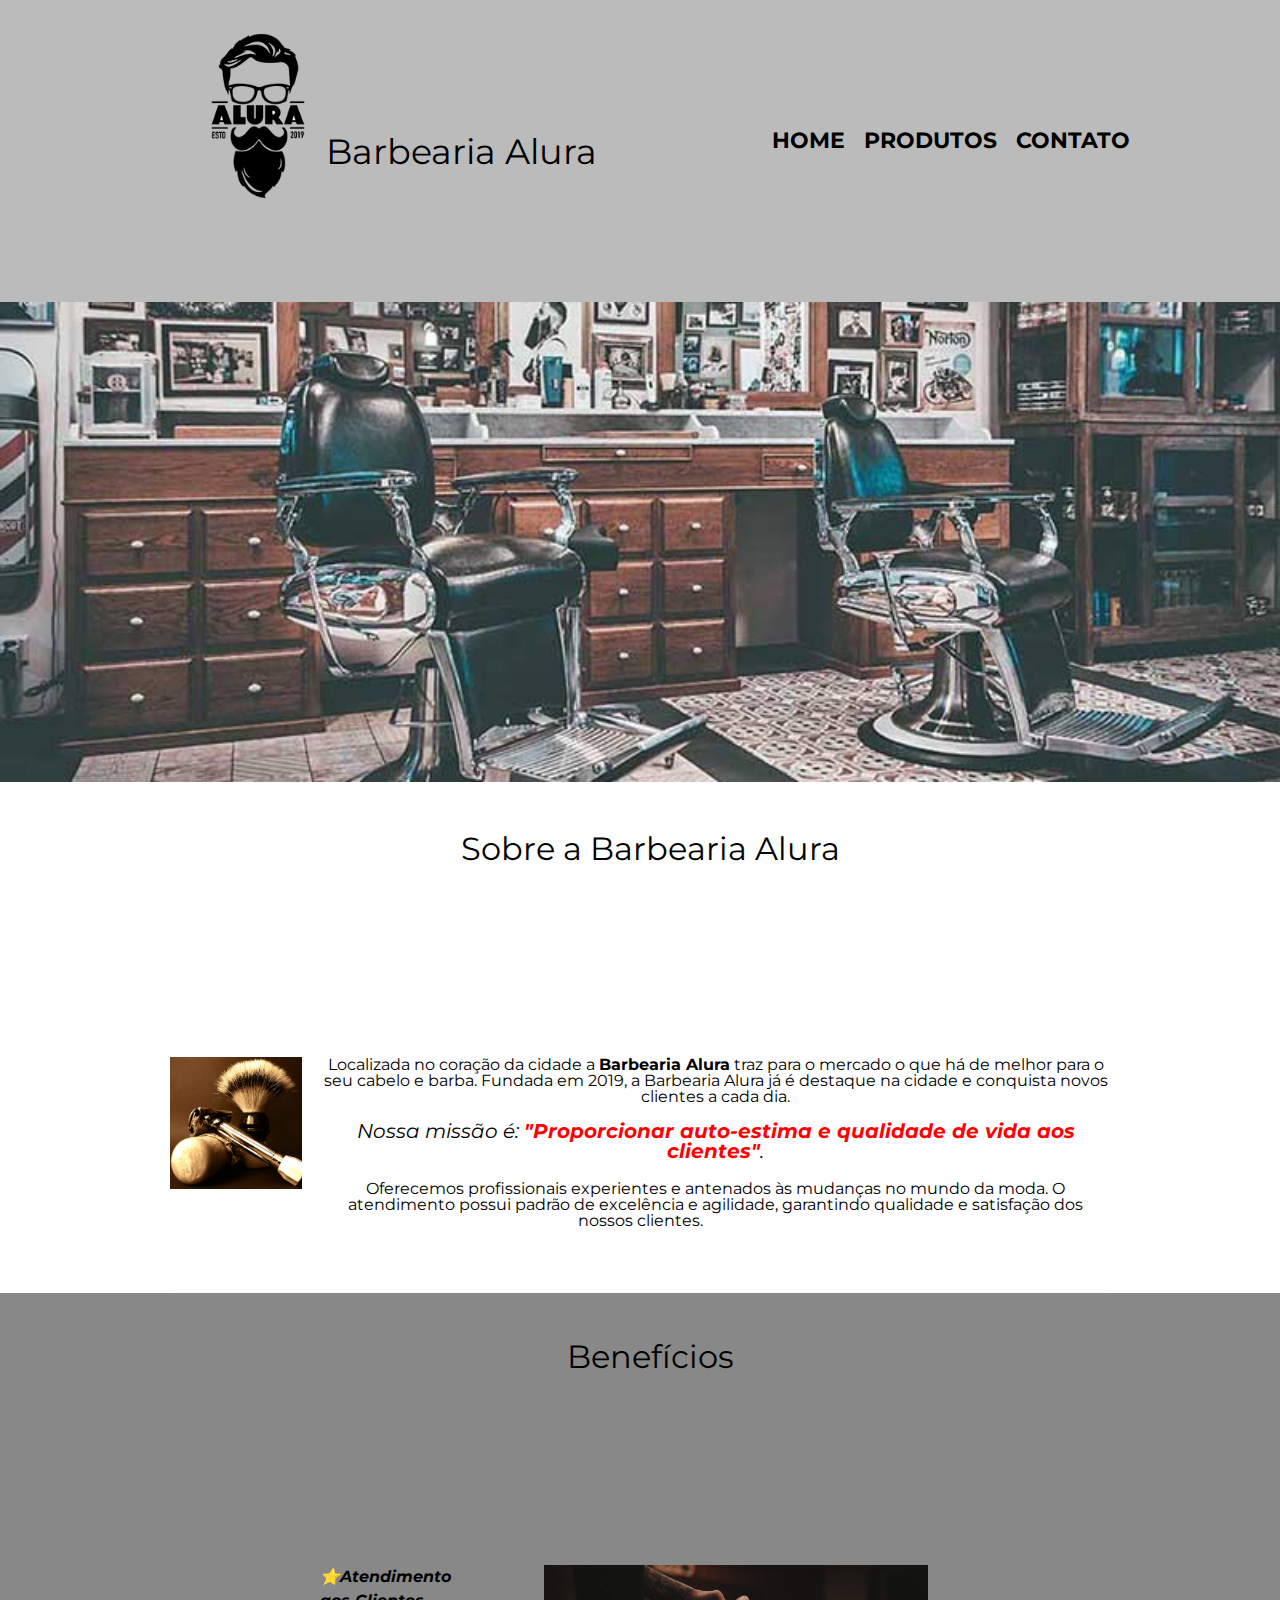
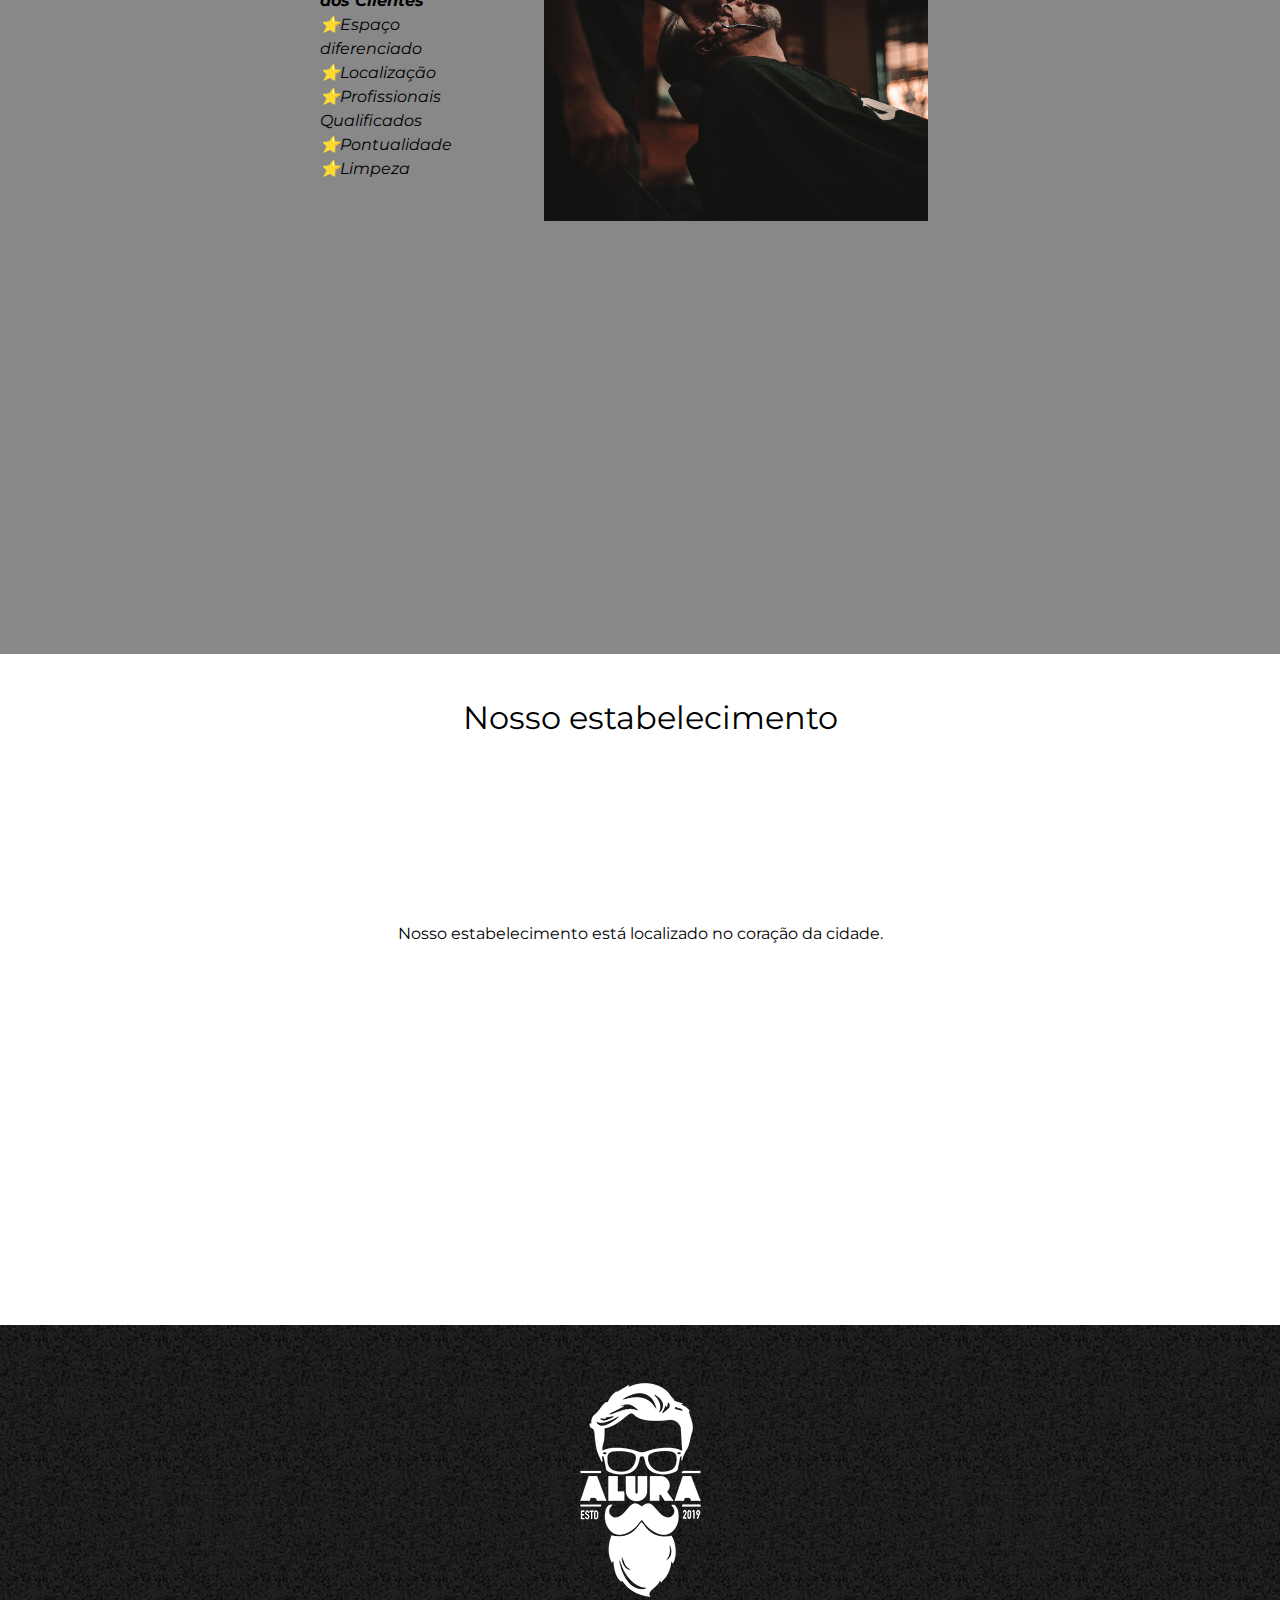
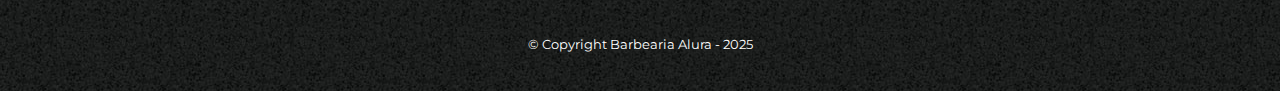
<file: index.html>
<!DOCTYPE html>
<html lang="pt-br">

<head>
    <meta charset="UTF-8">
    <meta name="viewport" content="width=device-width">
    <link rel="preconnect" href="https://fonts.googleapis.com">
    <link rel="preconnect" href="https://fonts.gstatic.com" crossorigin>
    <link href="https://fonts.googleapis.com/css2?family=Montserrat:ital,wght@0,100..900;1,100..900&display=swap"
        rel="stylesheet">
    <link rel="stylesheet" href="reset.css">
    <link rel="stylesheet" href="style-home.css">
    <link rel="stylesheet" href="style.css">
    <title>Barbearia Alura</title>

</head>

<body>
    <header>
        <div class="caixa">
            <h1 class="logo"> <img class="titulo-principal" src="img/logo.png">Barbearia Alura</h1>

            <nav>
                <ul>
                    <li><a href="index.html">Home</a></li>
                    <li><a href="produtos.html">Produtos</a></li>
                    <li><a href="contato.html">Contato</a></li>
                </ul>
            </nav>
        </div>
    </header>

    <img class="banner" src="img/banner.jpg">

    <main>



        <section class="principal">
            <h2 class="titulo-principal">Sobre a Barbearia Alura</h2>

            <img src="img/utensilios.jpg" alt="Utensilios de um barbeiro" class="utensilios">

            <p>Localizada no coração da cidade a <strong>Barbearia Alura</strong> traz para o mercado o que há de melhor
                para o seu cabelo e barba. Fundada em 2019, a Barbearia Alura já é destaque na cidade e conquista novos
                clientes a cada dia.</p>

            <p id="missao"><em>Nossa missão é: <strong>"Proporcionar auto-estima e qualidade de vida aos
                        clientes"</strong>.</em></p>

            <p>Oferecemos profissionais experientes e antenados às mudanças no mundo da moda. O atendimento possui
                padrão de
                excelência e agilidade, garantindo qualidade e satisfação dos nossos clientes.</p>
        </section>



        <section class="beneficios">
            <h3 class="titulo-principal">Benefícios</h3>

            <div class="conteudo-beneficios">
                <ul class="lista-beneficios">
                    <li class="itens">Atendimento aos Clientes</li>
                    <li class="itens">Espaço diferenciado</li>
                    <li class="itens">Localização</li>
                    <li class="itens">Profissionais Qualificados</li>
                    <li class="itens">Pontualidade</li>
                    <li class="itens">Limpeza</li>
                </ul><img src="img/beneficios.jpg" class="imagem-beneficios">
            </div>

            <div class="video">
                <iframe width="560" height="315" src="https://www.youtube.com/embed/wcVVXUV0YUY" frameborder="0"
                    allow="accelerometer; autoplay; encrypted-media; gyroscope; picture-in-picture"
                    allowfullscreen></iframe>
            </div>

        </section>

        <section class="mapa">
            <h3 class="titulo-principal">Nosso estabelecimento</h3>
            <p>Nosso estabelecimento está localizado no coração da cidade.</p>

            <div class="mapa-conteudo">
              
                    <iframe
                        src="https://www.google.com/maps/embed?pb=!1m18!1m12!1m3!1d3656.4483278365396!2d-46.63466568562861!3d-23.588249068469487!2m3!1f0!2f0!3f0!3m2!1i1024!2i768!4f13.1!3m3!1m2!1s0x94ce5a2b2ed7f3a1%3A0xab35da2f5ca62674!2sCaelum!5e0!3m2!1spt-BR!2sbr!4v1568814489656!5m2!1spt-BR!2sbr"
                        width="100%" height="300" frameborder="0" style="border:0;" allowfullscreen=""></iframe>
            </div>

        </section>
    </main>
    <footer>
        <img src="img/logo-branco.png">
        <p class="copyright">&copy; Copyright Barbearia Alura - 2025</p>
    </footer>
</body>

</html>
</file>
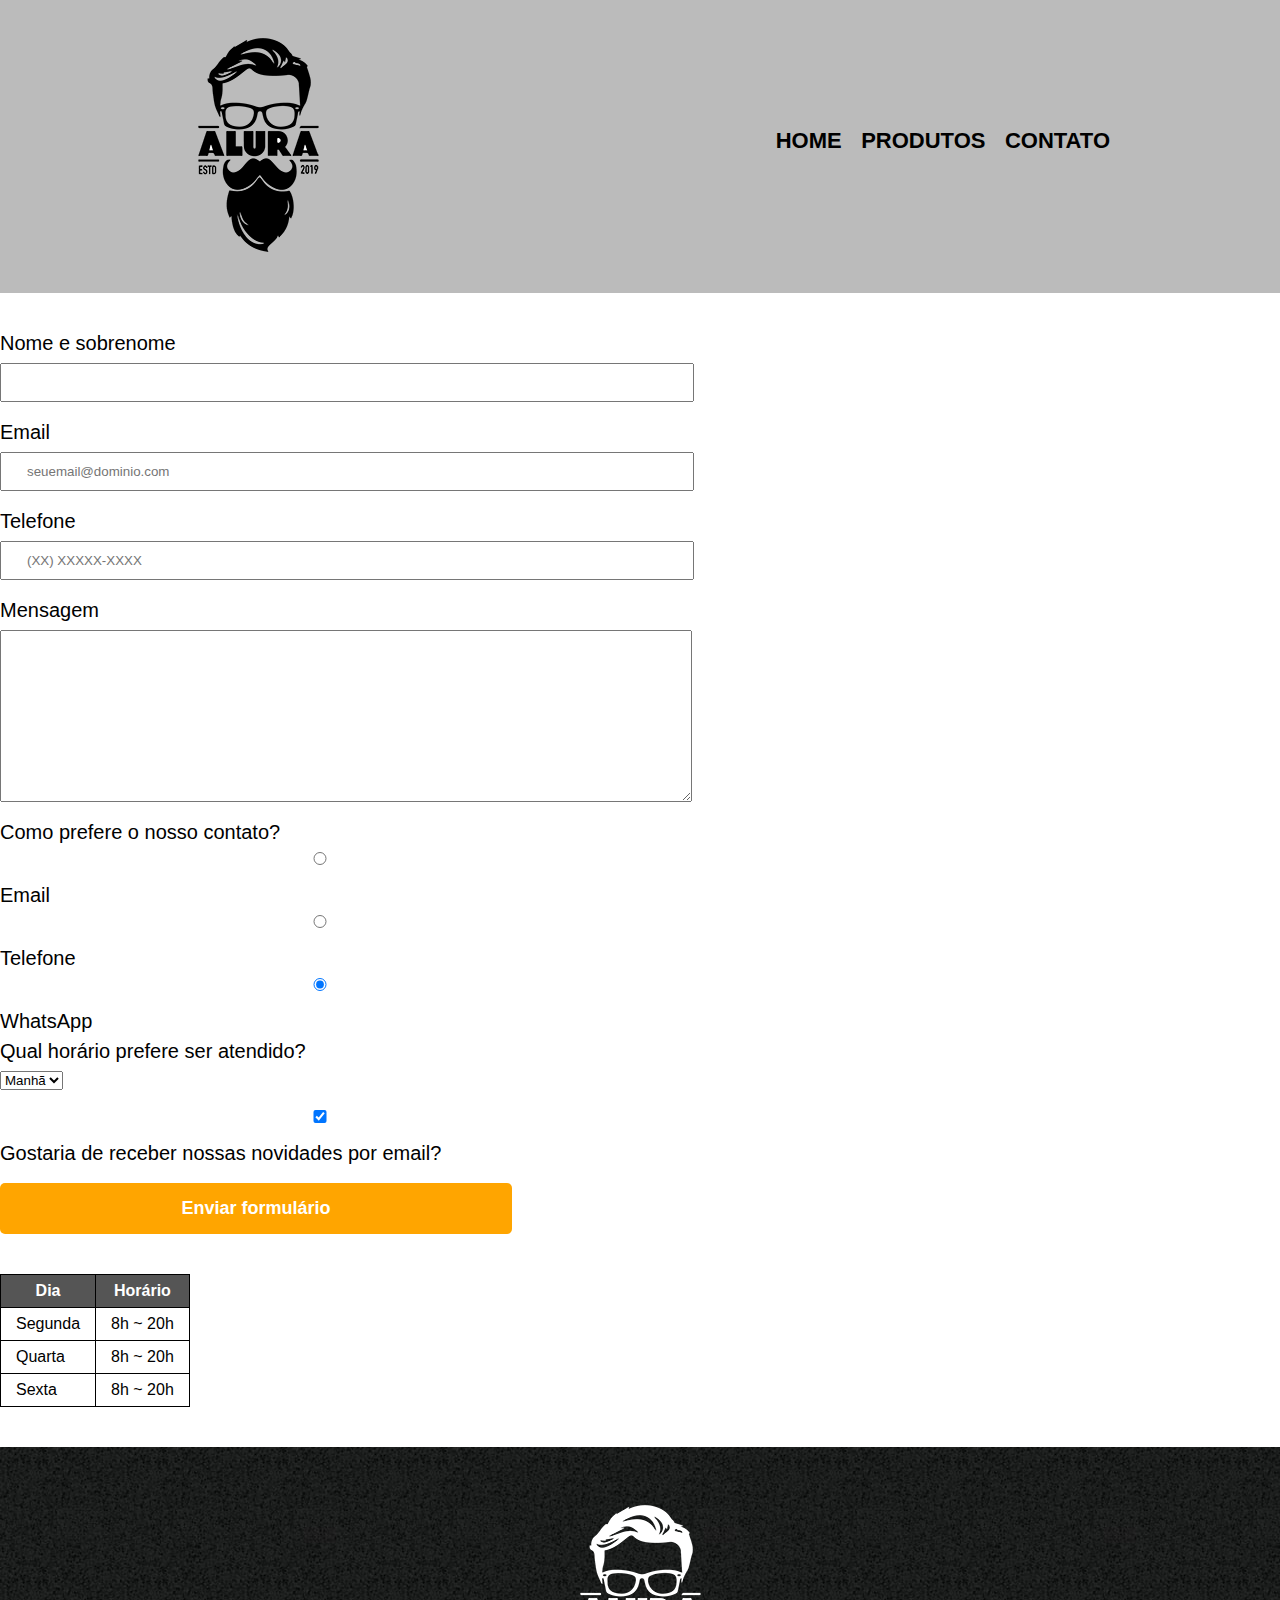
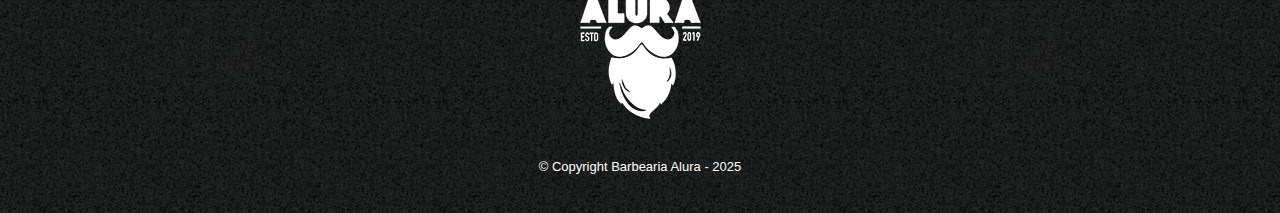
<file: contato.html>
<!DOCTYPE html>
<html>

<head>
    <meta charset="UTF-8">
    <title>Contato - Barbearia Alura</title>

    <link rel="stylesheet" href="reset.css">
    <link rel="stylesheet" href="style.css">
</head>

<body>
    <header>
        <div class="caixa">
            <h1><img src="img/logo.png" alt="Logo da Barbearia Alura"></h1>

            <nav>
                <ul>
                    <li><a href="index.html">Home</a></li>
                    <li><a href="produtos.html">Produtos</a></li>
                    <li><a href="contato.html">Contato</a></li>
                </ul>
            </nav>
        </div>
    </header>

    <main>
        <form>
            <label for="nomesobrenome">Nome e sobrenome</label>
            <input type="text" id="nomesobrenome" class="input-padrao" required>

            <label for="email">Email</label>
            <input type="email" id="email" class="input-padrao" required placeholder="seuemail@dominio.com">

            <label for="telefone">Telefone</label>
            <input type="tel" id="telefone" class="input-padrao" required placeholder="(XX) XXXXX-XXXX">

            <label for="mensagem">Mensagem</label>
            <textarea cols="70" rows="10" id="mensagem" class="input-padrao" required></textarea>
            <fieldset>
                <legend>Como prefere o nosso contato?</legend>
                <label for="radio-email">
                    <input type="radio" name="contato" value="email" id="radio-email">
                    Email
                </label>

                <label for="radio-telefone">
                    <input type="radio" name="contato" value="telefone" id="radio-telefone">
                    Telefone
                </label>

                <label for="radio-whatsapp">
                    <input type="radio" name="contato" value="whatsapp" id="radio-whatsapp" checked>
                    WhatsApp
                </label>
            </fieldset>

            <fieldset>
                <legend>Qual horário prefere ser atendido?</legend>
                <select>
                    <option>Manhã</option>
                    <option>Tarde</option>
                    <option>Noite</option>
                </select>
            </fieldset>

            <label class="checkbox">
                <input type="checkbox" checked>
                Gostaria de receber nossas novidades por email?
            </label>

            <input type="submit" value="Enviar formulário" class="enviar">
        </form>
        <table>
            <thead>
                <tr>
                    <th>Dia</th>
                    <th>Horário</th>
                </tr>
            </thead>
            <tbody>
                <tr>
                    <td>Segunda</td>
                    <td>8h ~ 20h</td>
                </tr>
                <tr>
                    <td>Quarta</td>
                    <td>8h ~ 20h</td>
                </tr>
                <tr>
                    <td>Sexta</td>
                    <td>8h ~ 20h</td>
                </tr>
            </tbody>
        </table>
    </main>
    <footer>
        <img src="img/logo-branco.png" alt="Logo da Barbearia Alura">
        <p class="copyright">&copy; Copyright Barbearia Alura - 2025</p>
    </footer>
</body>

</html>
</file>
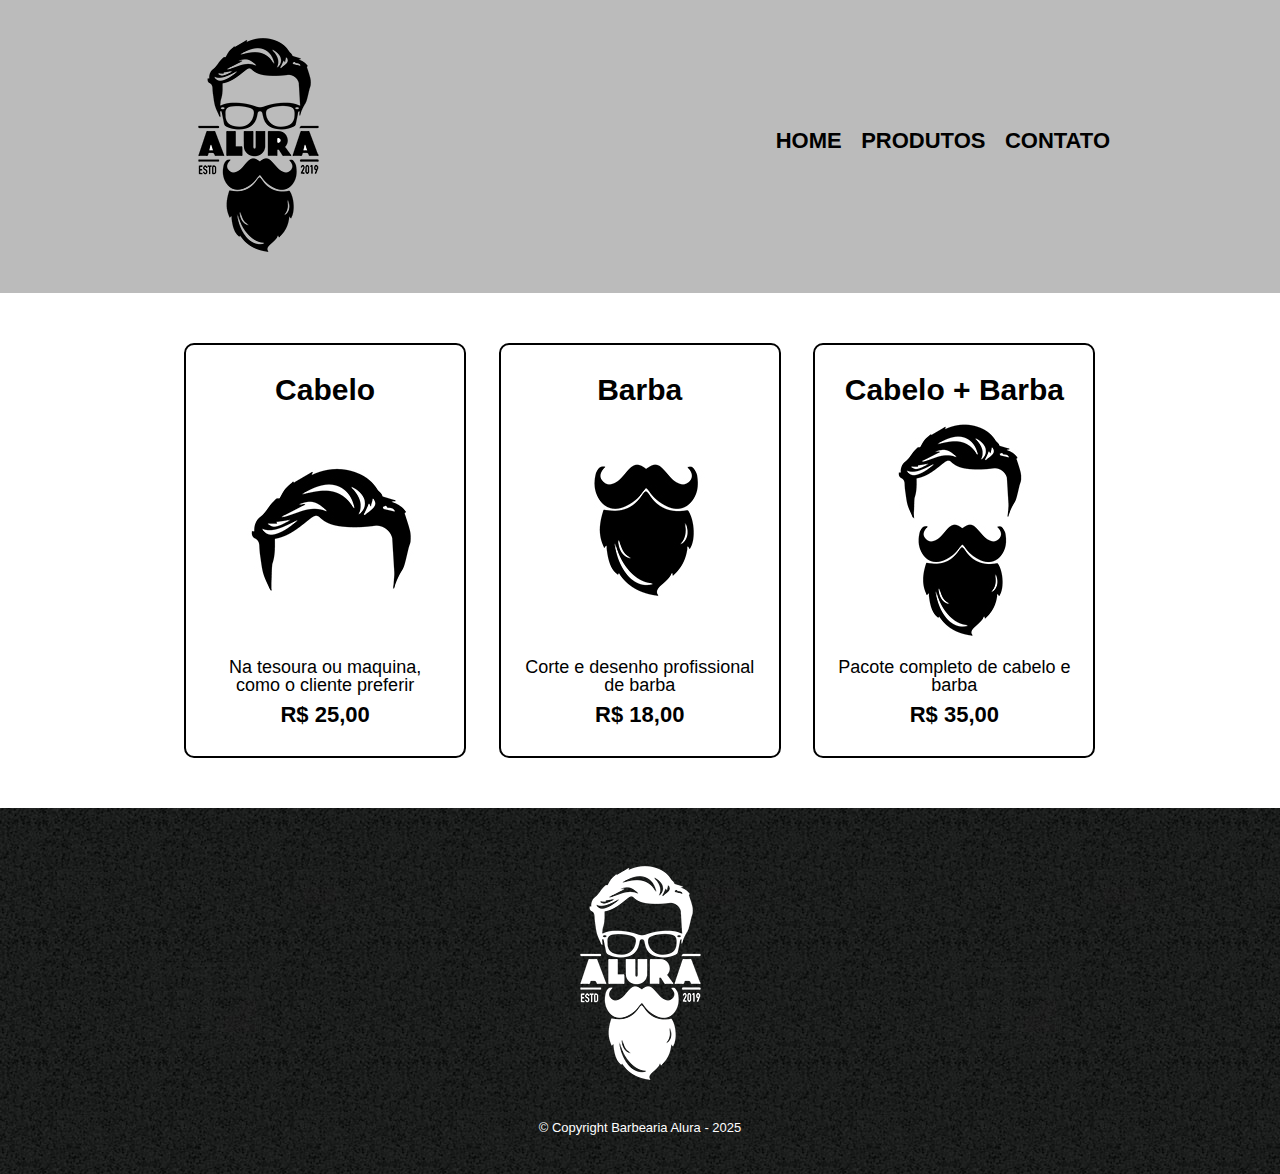
<file: produtos.html>
<!DOCTYPE html>
<html lang="pt-br">

<head>
    <meta charset="UTF-8">
    <meta name="viewport" content="width=device-width, initial-scale=1.0">
    <title>Produtos - Barbearia Alura</title>

    <link rel="stylesheet" href="reset.css">
    <link rel="stylesheet" href="style.css">
</head>

<body>
    <header>
        <div class="caixa">
            <h1><img src="img/logo.png"></h1>
            <nav>
                <ul>
                    <li><a href="index.html">Home</a></li>
                    <li><a href="produtos.html">Produtos</a></li>
                    <li><a href="contato.html">Contato</a></li>
                </ul>
            </nav>
        </div>
    </header>
    <main>
        <ul class="produtos">
            <li>
                <h2>Cabelo</h2>
                <img src="img/cabelo.jpg">
                <p class="produto-descricao">Na tesoura ou maquina, como o cliente preferir</p>
                <p class="produto-preco">R$ 25,00</p>
            </li>
            <li>
                <h2>Barba</h2>
                <img src="img/barba.jpg">
                <p class="produto-descricao">Corte e desenho profissional de barba</p>
                <p class="produto-preco">R$ 18,00</p>
            </li>
            <li>
                <h2>Cabelo + Barba</h2>
                <img src="img/cabelo+barba.jpg">
                <p class="produto-descricao">Pacote completo de cabelo e barba</p>
                <p class="produto-preco">R$ 35,00</p>
            </li>
        </ul>
    </main>
    <footer>
        <img src="img/logo-branco.png">
        <p class="copyright">&copy; Copyright Barbearia Alura - 2025</p>
    </footer>
</body>

</html>
</file>
<file: style-home.css>
#banner {
	width: 100%;
}

.principal {
	background: #CCCCCC;
	padding: 30px;
}

.logo {
	display: flex;
	justify-content: space-between;
	align-items: center;
	font-size: 35px;
}

.titulo-principal {
	padding-left: 20px;
	height: 15vw;
}

.titulo-centralizado {
	text-align: center;
}

p {
	text-align: center;
}

#missao {
	font-size: 20px
}

em strong {
	color: #FF0000;
}

.itens {
	font-style: italic;
}

.beneficios {
	background: #FFFFFF;
	padding: 20px;
}


.beneficios ul {
	display: inline-block;
	vertical-align: top;
	width: 20%;
	margin-right: 15%;
}

.imagembeneficios {
	width: 50%;
}

header {
	background: #bbb;
}

.caixa {
	position: relative;
	width: 940px;
	margin: 0 auto;
	padding: 0 20px; 
	display: flex;
	align-items: center;
	justify-content: space-between;
}

nav {
	position: absolute;
	top: 110px;
	right: 0;
}

nav li {
	display: inline;
	margin: 0 0 0 15px;
}

nav a {
	text-transform: uppercase;
	color: #000;
	font-weight: bold;
	font-size: 22px;
	text-decoration: none;
}
</file>
<file: style.css>
body {
    font-family: 'Montserrat', sans-serif;
}

header {
    background: #bbb;
    padding: 20px 0;
}

.banner {
    width: 100%;
}

.titulo-principal {
    text-align: center;
    font-size: 2em;
    margin: 0 0 1em;
    clear: left;
}

.principal {
    padding: 3em 0;
    background: #FEFEFE;
    width: 940px;
    margin: 0 auto;
}

.principal p {
    margin: 0 0 1em;
}

.principal strong {
    font-weight: bold;
}

.principal em {
    font-style: italic;
}

.utensilios {
    width: calc(40% - 26%);
    float: left;
    margin: 0 20px 20px 0;
}

.imagembeneficios {
    width: 60%;
    opacity: 1;
    transition: 400ms;
    box-shadow: 10px 10px 10px 0 #000000;

}

.imagem-beneficios:hover {
    opacity: 0.3;
}

.caixa {
    position: relative;
    width: 940px;
    margin: 0 auto;
}

nav {
    position: absolute;
    top: 110px;
    right: 0;
}

nav li {
    display: inline;
    margin: 0 0 0 15px;
}

nav a {
    text-transform: uppercase;
    color: #000;
    font-weight: bold;
    font-size: 22px;
    text-decoration: none;
}

nav a:hover {
    color: #C78C19;
    text-decoration: underline;
}

.produtos {
    width: 940px;
    margin: 0 auto;
    padding: 50px 0;
}

.produtos li {
    display: inline-block;
    text-align: center;
    width: 30%;
    vertical-align: top;
    margin: 0 1.5%;
    padding: 30px 20px;
    box-sizing: border-box;
    border: 2px solid #000000;
    border-radius: 10px;
}

.produtos li:hover {
    border-color: #C78C19;

}

.produtos li:active {
    border-color: #088C19;
}

.produtos h2 {
    font-size: 30px;
    font-weight: bold;
}

.produtos li:hover h2 {
    font-size: 34px;
}

.produto-descricao {
    font-size: 18px;
}

.produto-preco {
    font-size: 22px;
    font-weight: bold;
    margin-top: 10px;
}



.beneficios {
    padding: 3em 0;
    background: #888888;
}

.conteudo-beneficios {
    width: 640px;
    margin: 0 auto;
}

.lista-beneficios {
    width: 40%;
    display: inline-block;
    vertical-align: top;
}

.itens {
    line-height: 1.5;
}

.itens:first-child {
    font-weight: bold;
}

.itens:before {
    content: "⭐";
}

.imagem-beneficios {
    width: 60%;
}

form {
    margin: 40px 0;
}

form label,
form legend {
    display: block;
    font-size: 20px;
    margin: 0 0 10px;
}

form input {
    display: block;
    margin: 0 0 20px;
    padding: 10px 25px;
    width: 50%;
}

.input-padrao {
    display: block;
    margin: 0 0 20px;
    padding: 10px 25px;
    width: 50%;
}

.checkbox {
    margin: 20px 0;
}

footer {
    text-align: center;
    background: url("img/bg.jpg");
    padding: 40px 0;
}

.copyright {
    color: #FFFFFF;
    font-size: 13px;
    margin: 20px 0 0;
}

.enviar {
    width: 40%;
    padding: 15px 0;
    background: orange;
    color: white;
    font-weight: bold;
    font-size: 18px;
    border: none;
    border-radius: 5px;
    transition: 1s all;
    cursor: pointer;
}

.enviar:hover {
    background: darkorange;
    transform: scale(1.2);
}

table {
    margin: 20px 0 40px;
}

thead {
    background: #555555;
    color: white;
    font-weight: bold;
}

td,
th {
    border: 1px solid #000000;
    padding: 8px 15px;
}

.mapa {
    padding: 3em 0;
    background-color: linear-gradient(#FEFEFE, #888888);
}

.mapa p {
    margin: 0 0 2em;
    text-align: center;
}

.mapa-conteudo {
    width: 940px;
    margin: 0 auto;
}



.video {
    width: 560px;
    margin: 2em auto;
}

@media screen and (max-width: 480px) {

    .caixa,
    .principal,
    .conteudo-beneficios,
    .mapa-conteudo,
    .video {
        width: auto;
    }

    h1 {
        text-align: center;
    }

    nav {
        position: static;
    }

    .lista-beneficios,
    .imagem-beneficios {
        width: 100%;
    }
}

/*SELETORES ESPECIAIS
main p {
background:
}
main + p {
background::
}
img-p{
background:
}
img+p{
background:
}
img~{
background:
}
principal p:not(#missao){
background: 
}
*/
</file>
